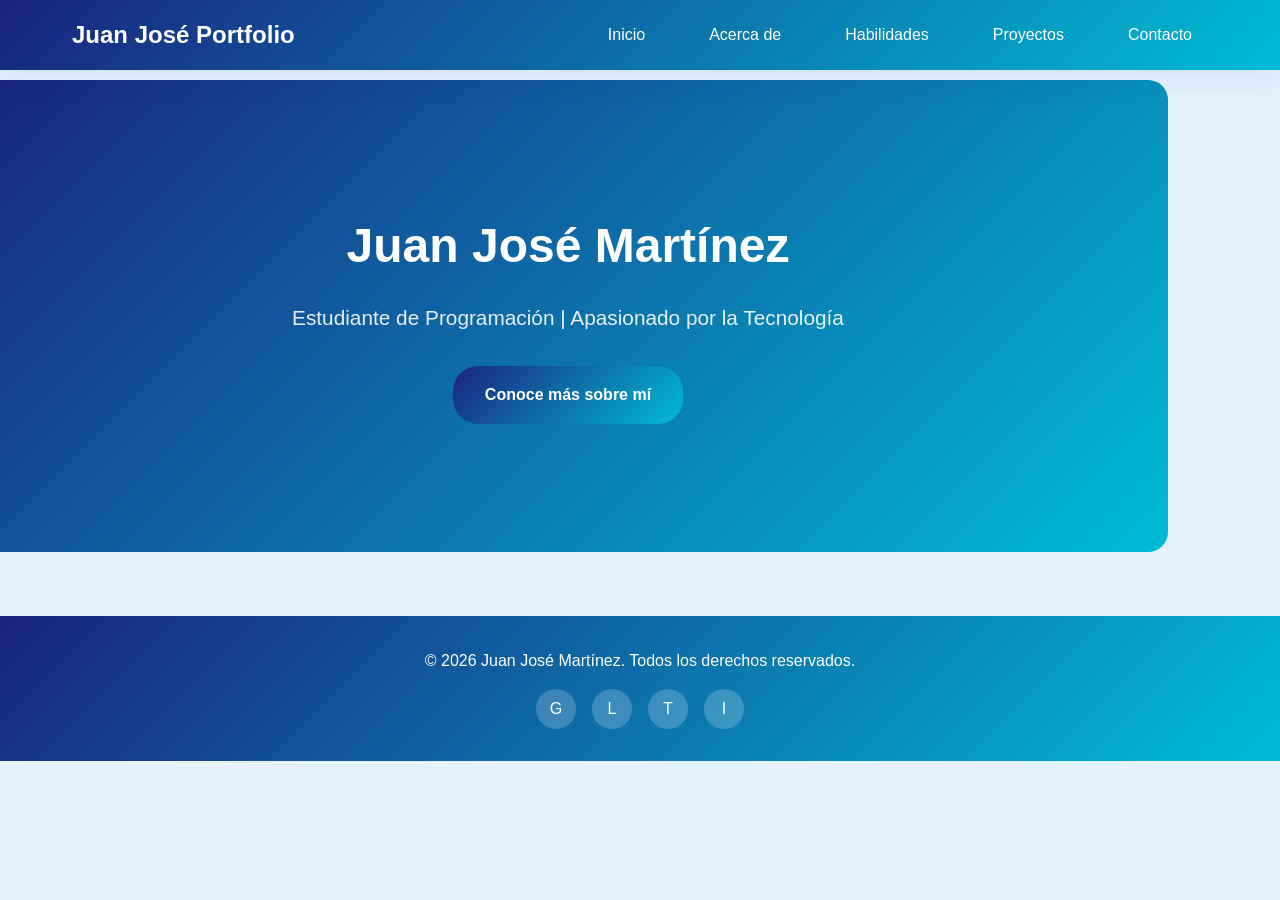
<file: index.html>
<!DOCTYPE html>
<html lang="es">
<head>
    <meta charset="UTF-8">
    <meta name="viewport" content="width=device-width, initial-scale=1.0">
    <title>Juan José Martínez - Inicio</title>
    <link rel="stylesheet" href="styles.css">
</head>
<body>

    <header>
        <nav>
            <div class="logo">Juan José Portfolio</div>
            <ul class="nav-links">
                <li><a href="index.html" class="active">Inicio</a></li>
                <li><a href="about.html">Acerca de</a></li>
                <li><a href="skills.html">Habilidades</a></li>
                <li><a href="projects.html">Proyectos</a></li>
                <li><a href="contact.html">Contacto</a></li>
            </ul>
            <button class="hamburger" aria-label="Abrir menú de navegación" aria-expanded="false">
                <span></span>
                <span></span>
                <span></span>
            </button>
        </nav>
    </header>

    <main id="main-content">
        <section id="inicio" class="hero fade-in">
            <div class="hero-content">
                <h1>Juan José Martínez</h1>
                <p class="hero-subtitle">Estudiante de Programación | Apasionado por la Tecnología</p>
                <a href="about.html" class="btn">Conoce más sobre mí</a>
            </div>
        </section>
    </main>

    <footer>
        <p>&copy; 2026 Juan José Martínez. Todos los derechos reservados.</p>
        <nav class="social-links">
            <a href="#" title="GitHub" aria-label="Perfil de GitHub">G</a>
            <a href="#" title="LinkedIn" aria-label="Perfil de LinkedIn">L</a>
            <a href="#" title="Twitter" aria-label="Perfil de Twitter">T</a>
            <a href="#" title="Instagram" aria-label="Perfil de Instagram">I</a>
        </nav>
    </footer>

    <script src="script.js"></script>
</body>
</html>
</file>
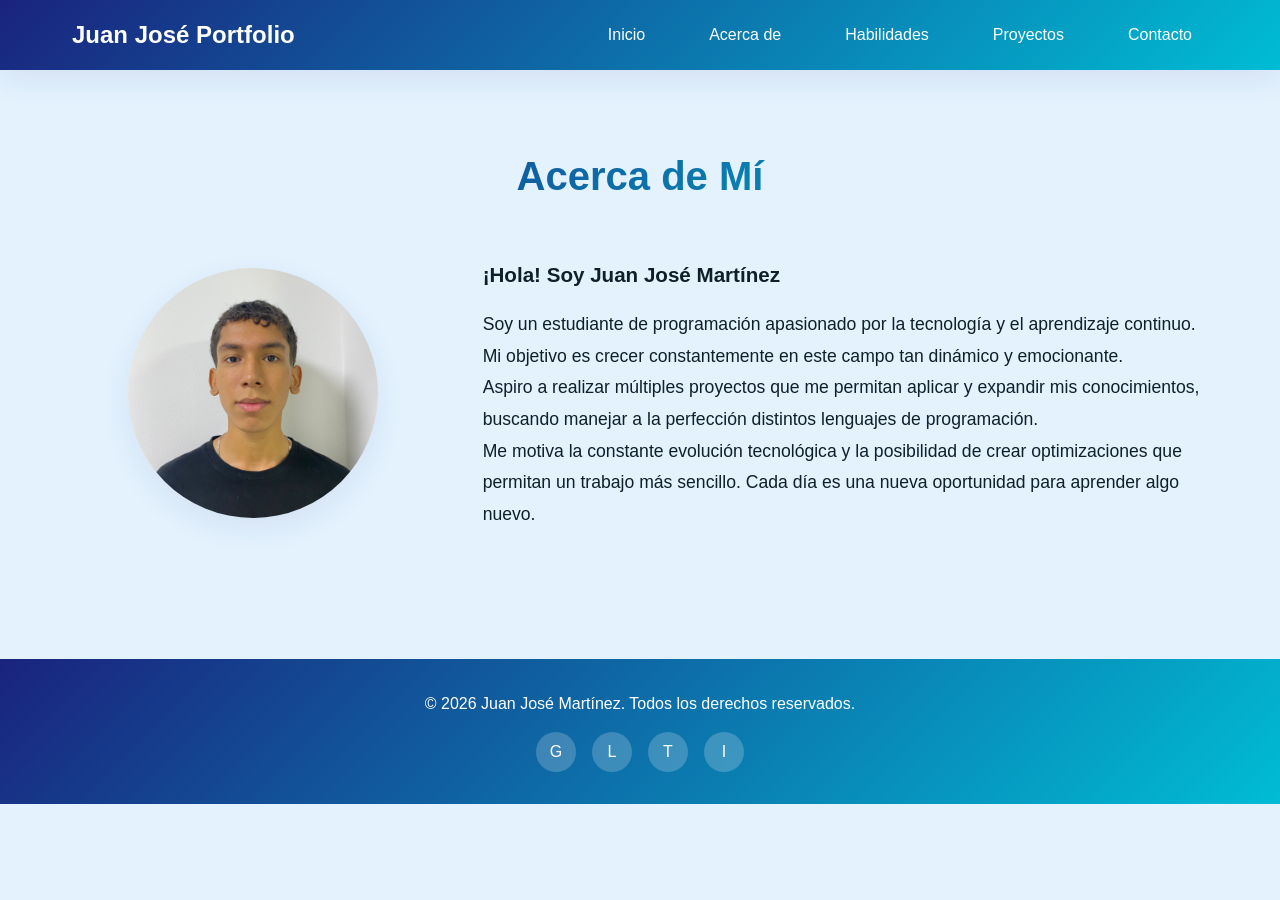
<file: about.html>
<!DOCTYPE html>
<html lang="es">
<head>
    <meta charset="UTF-8">
    <meta name="viewport" content="width=device-width, initial-scale=1.0">
    <title>Juan José Martínez - Acerca de</title>
    <link rel="stylesheet" href="styles.css">
</head>
<body>

    <header>
        <nav>
            <div class="logo">Juan José Portfolio</div>
            <ul class="nav-links">
                <li><a href="index.html">Inicio</a></li>
                <li><a href="about.html" class="active">Acerca de</a></li>
                <li><a href="skills.html">Habilidades</a></li>
                <li><a href="projects.html">Proyectos</a></li>
                <li><a href="contact.html">Contacto</a></li>
            </ul>
            <button class="hamburger" aria-label="Abrir menú de navegación" aria-expanded="false">
                <span></span>
                <span></span>
                <span></span>
            </button>
        </nav>
    </header>

    <main id="main-content">
        <section id="about" class="fade-in">
            <h2>Acerca de Mí</h2>
            <div class="about-content">
                <img src="perfil.jpg" alt="Foto de perfil de Juan José Martínez" class="profile-img">
                <div class="about-text">
                    <h3>¡Hola! Soy Juan José Martínez</h3>
                    <p>Soy un estudiante de programación apasionado por la tecnología y el aprendizaje continuo. Mi objetivo es crecer constantemente en este campo tan dinámico y emocionante.</p>
                    <p>Aspiro a realizar múltiples proyectos que me permitan aplicar y expandir mis conocimientos, buscando manejar a la perfección distintos lenguajes de programación.</p>
                    <p>Me motiva la constante evolución tecnológica y la posibilidad de crear optimizaciones que permitan un trabajo más sencillo. Cada día es una nueva oportunidad para aprender algo nuevo.</p>
                </div>
            </div>
        </section>
    </main>

    <footer>
        <p>&copy; 2026 Juan José Martínez. Todos los derechos reservados.</p>
        <nav class="social-links">
            <a href="#" title="GitHub" aria-label="Perfil de GitHub">G</a>
            <a href="#" title="LinkedIn" aria-label="Perfil de LinkedIn">L</a>
            <a href="#" title="Twitter" aria-label="Perfil de Twitter">T</a>
            <a href="#" title="Instagram" aria-label="Perfil de Instagram">I</a>
        </nav>
    </footer>

    <script src="script.js"></script>
</body>
</html>
</file>
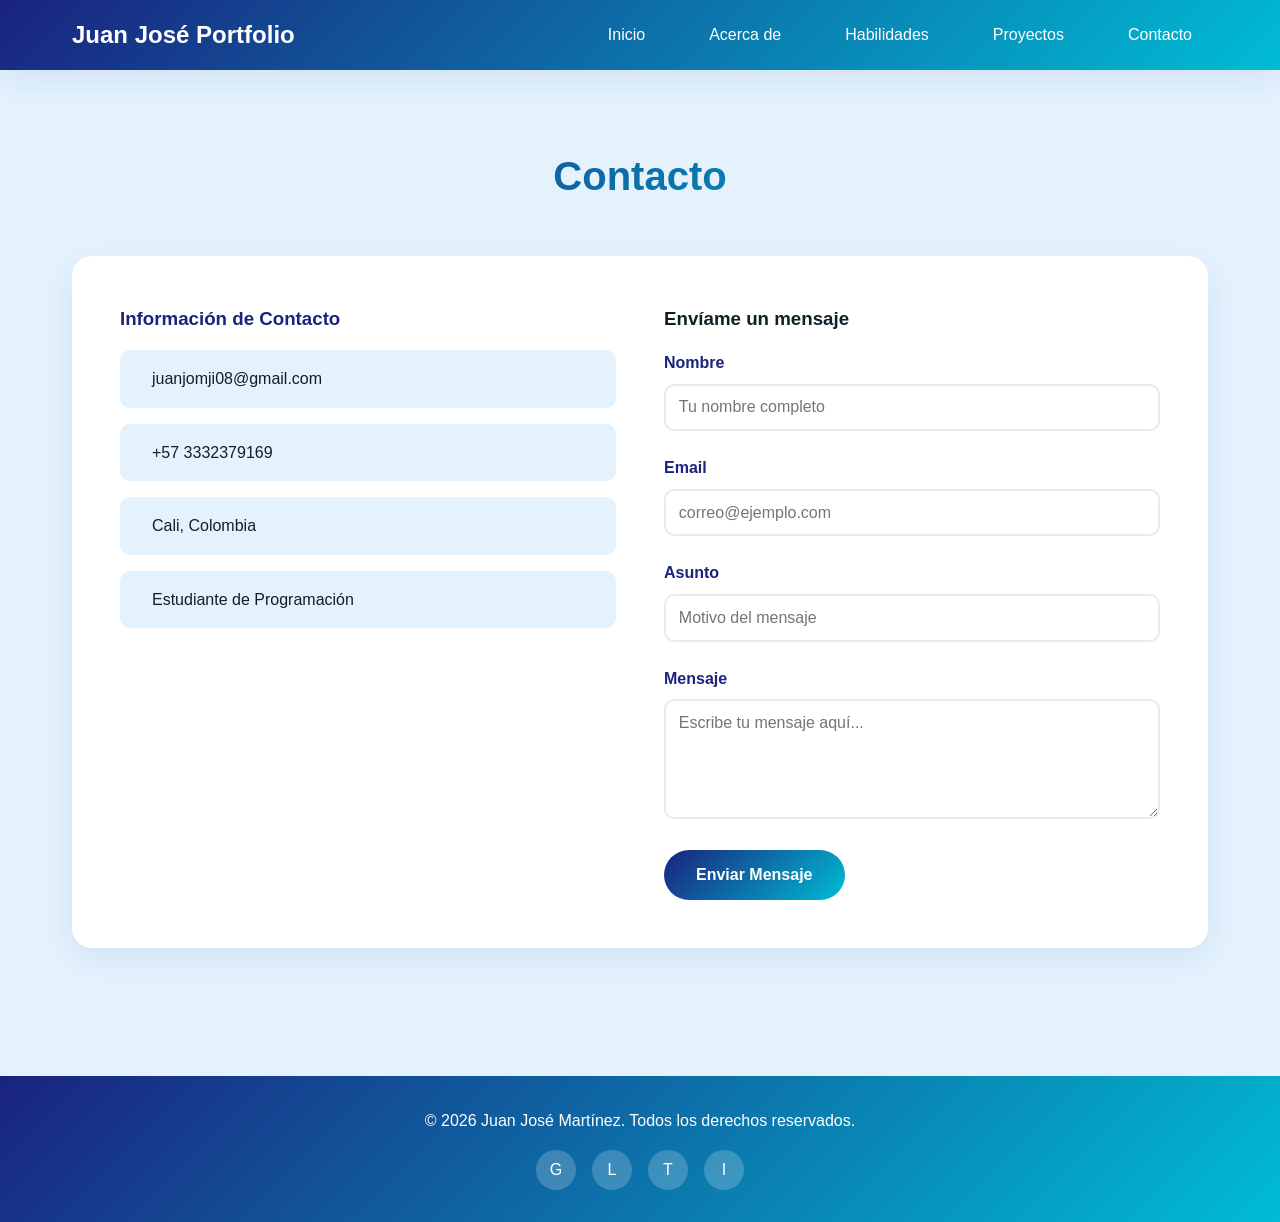
<file: contact.html>
<!DOCTYPE html>
<html lang="es">
<head>
    <meta charset="UTF-8">
    <meta name="viewport" content="width=device-width, initial-scale=1.0">
    <title>Juan José Martínez - Contacto</title>
    <link rel="stylesheet" href="styles.css">
</head>
<body>

    <header>
        <nav>
            <div class="logo">Juan José Portfolio</div>
            <ul class="nav-links">
                <li><a href="index.html">Inicio</a></li>
                <li><a href="about.html">Acerca de</a></li>
                <li><a href="skills.html">Habilidades</a></li>
                <li><a href="projects.html">Proyectos</a></li>
                <li><a href="contact.html" class="active">Contacto</a></li>
            </ul>
            <button class="hamburger" aria-label="Abrir menú de navegación" aria-expanded="false">
                <span></span>
                <span></span>
                <span></span>
            </button>
        </nav>
    </header>

    <main id="main-content">
        <section id="contact" class="fade-in">
            <h2>Contacto</h2>
            <div class="contact">
                <div class="contact-content">
                    <div class="contact-info">
                        <h3>Información de Contacto</h3>
                        <div class="contact-item">
                            <span class="contact-icon"></span>
                            <span>juanjomji08@gmail.com</span>
                        </div>
                        <div class="contact-item">
                            <span class="contact-icon"></span>
                            <span>+57 3332379169</span>
                        </div>
                        <div class="contact-item">
                            <span class="contact-icon"></span>
                            <span>Cali, Colombia</span>
                        </div>
                        <div class="contact-item">
                            <span class="contact-icon"></span>
<span>Estudiante de Programación</span>
                        </div>
                    </div>

                    <form class="contact-form" novalidate>
                        <h3>Envíame un mensaje</h3>
                        <div class="form-group">
                            <label for="name">Nombre</label>
                            <input type="text" id="name" name="name" required autocomplete="name" placeholder="Tu nombre completo">
                            <div class="error-message" id="nameError">Por favor, ingresa tu nombre</div>
                        </div>
                        <div class="form-group">
                            <label for="email">Email</label>
                            <input type="email" id="email" name="email" required autocomplete="email" placeholder="correo@ejemplo.com">
                            <div class="error-message" id="emailError">Por favor, ingresa un email válido</div>
                        </div>
                        <div class="form-group">
                            <label for="subject">Asunto</label>
                            <input type="text" id="subject" name="subject" required placeholder="Motivo del mensaje">
                            <div class="error-message" id="subjectError">Por favor, ingresa el asunto</div>
                        </div>
                        <div class="form-group">
                            <label for="message">Mensaje</label>
                            <textarea id="message" name="message" rows="5" required placeholder="Escribe tu mensaje aquí..."></textarea>
                            <div class="error-message" id="messageError">Por favor, escribe tu mensaje</div>
                        </div>
                        <button type="submit" class="btn">Enviar Mensaje</button>
                    </form>
                </div>
            </div>
        </section>
    </main>

    <footer>
        <p>&copy; 2026 Juan José Martínez. Todos los derechos reservados.</p>
        <nav class="social-links">
            <a href="#" title="GitHub" aria-label="Perfil de GitHub">G</a>
            <a href="#" title="LinkedIn" aria-label="Perfil de LinkedIn">L</a>
            <a href="#" title="Twitter" aria-label="Perfil de Twitter">T</a>
            <a href="#" title="Instagram" aria-label="Perfil de Instagram">I</a>
        </nav>
    </footer>

    <script src="script.js"></script>
</body>
</html>
</file>
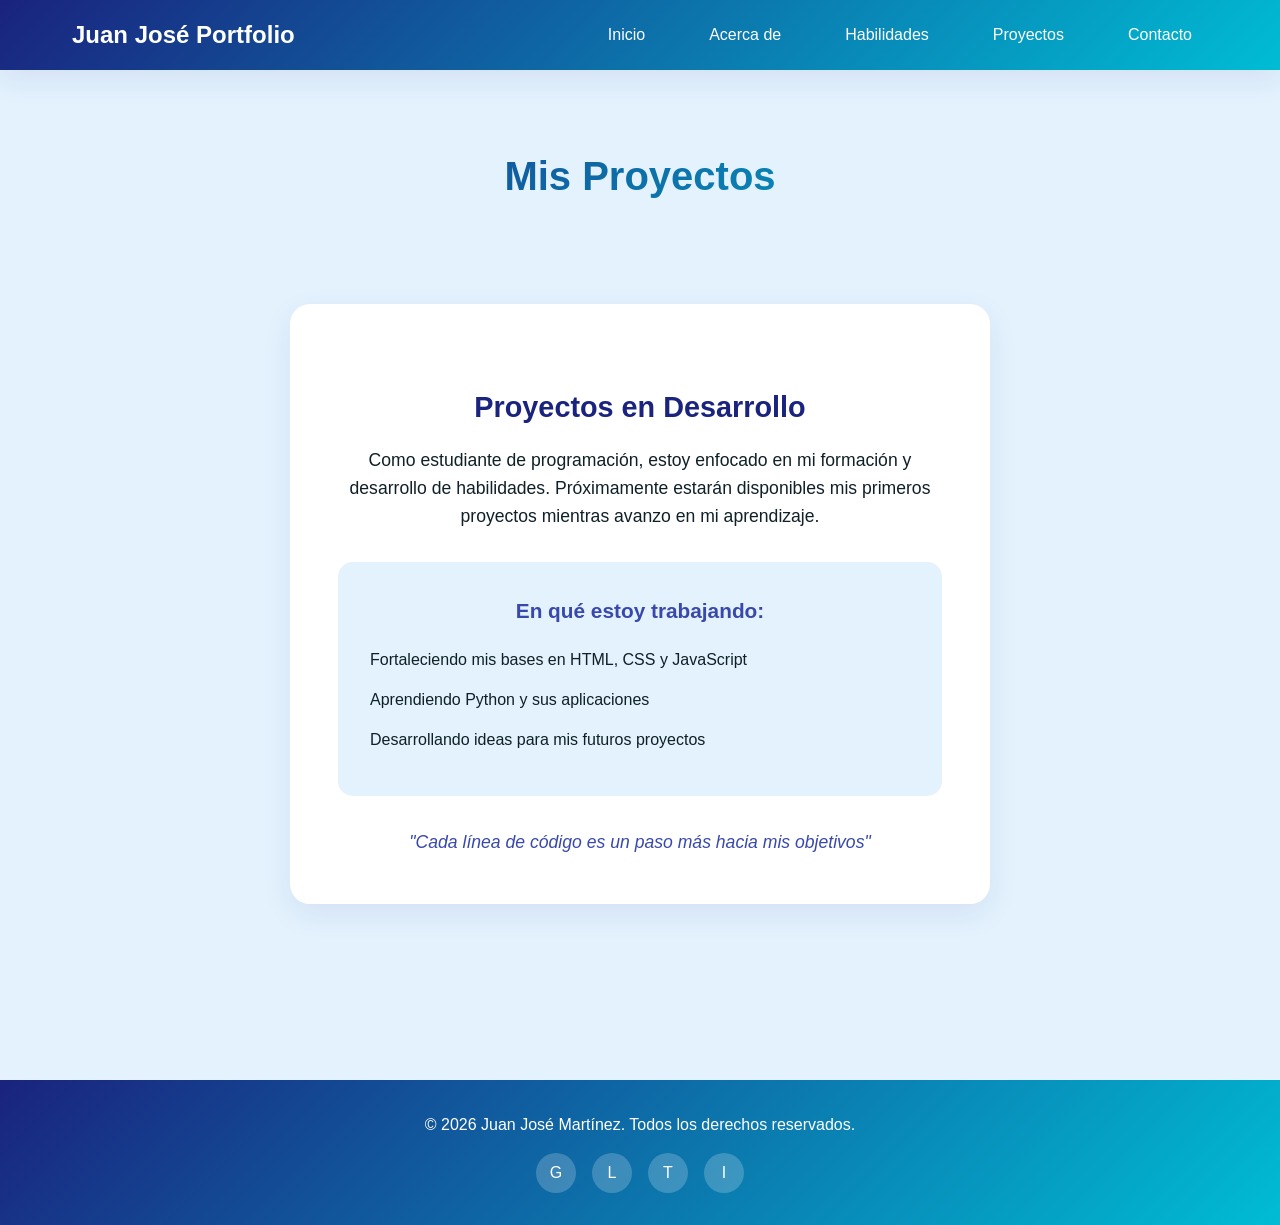
<file: projects.html>
<!DOCTYPE html>
<html lang="es">
<head>
    <meta charset="UTF-8">
    <meta name="viewport" content="width=device-width, initial-scale=1.0">
    <title>Juan José Martínez - Proyectos</title>
    <link rel="stylesheet" href="styles.css">
</head>
<body>

    <header>
        <nav>
            <div class="logo">Juan José Portfolio</div>
            <ul class="nav-links">
                <li><a href="index.html">Inicio</a></li>
                <li><a href="about.html">Acerca de</a></li>
                <li><a href="skills.html">Habilidades</a></li>
                <li><a href="projects.html" class="active">Proyectos</a></li>
                <li><a href="contact.html">Contacto</a></li>
            </ul>
            <button class="hamburger" aria-label="Abrir menú de navegación" aria-expanded="false">
                <span></span>
                <span></span>
                <span></span>
            </button>
        </nav>
    </header>

    <main id="main-content">
        <section id="projects" class="fade-in">
            <h2>Mis Proyectos</h2>
            <div class="projects-message">
                <div class="projects-card">
                    <div class="projects-icon"></div>
                    <h3 class="projects-title">Proyectos en Desarrollo</h3>
                    <p class="projects-description">
                        Como estudiante de programación, estoy enfocado en mi formación y desarrollo de habilidades.
                        Próximamente estarán disponibles mis primeros proyectos mientras avanzo en mi aprendizaje.
                    </p>
                    <div class="learning-box">
                        <h4 class="learning-title">En qué estoy trabajando:</h4>
                        <ul class="learning-list">
                            <li>Fortaleciendo mis bases en HTML, CSS y JavaScript</li>
                            <li>Aprendiendo Python y sus aplicaciones</li>
                            <li>Desarrollando ideas para mis futuros proyectos</li>
                        </ul>
                    </div>
                    <p class="motivational-quote">"Cada línea de código es un paso más hacia mis objetivos"</p>
                </div>
            </div>
        </section>
    </main>

    <footer>
        <p>&copy; 2026 Juan José Martínez. Todos los derechos reservados.</p>
        <nav class="social-links">
            <a href="#" title="GitHub" aria-label="Perfil de GitHub">G</a>
            <a href="#" title="LinkedIn" aria-label="Perfil de LinkedIn">L</a>
            <a href="#" title="Twitter" aria-label="Perfil de Twitter">T</a>
            <a href="#" title="Instagram" aria-label="Perfil de Instagram">I</a>
        </nav>
    </footer>

    <script src="script.js"></script>
</body>
</html>
</file>
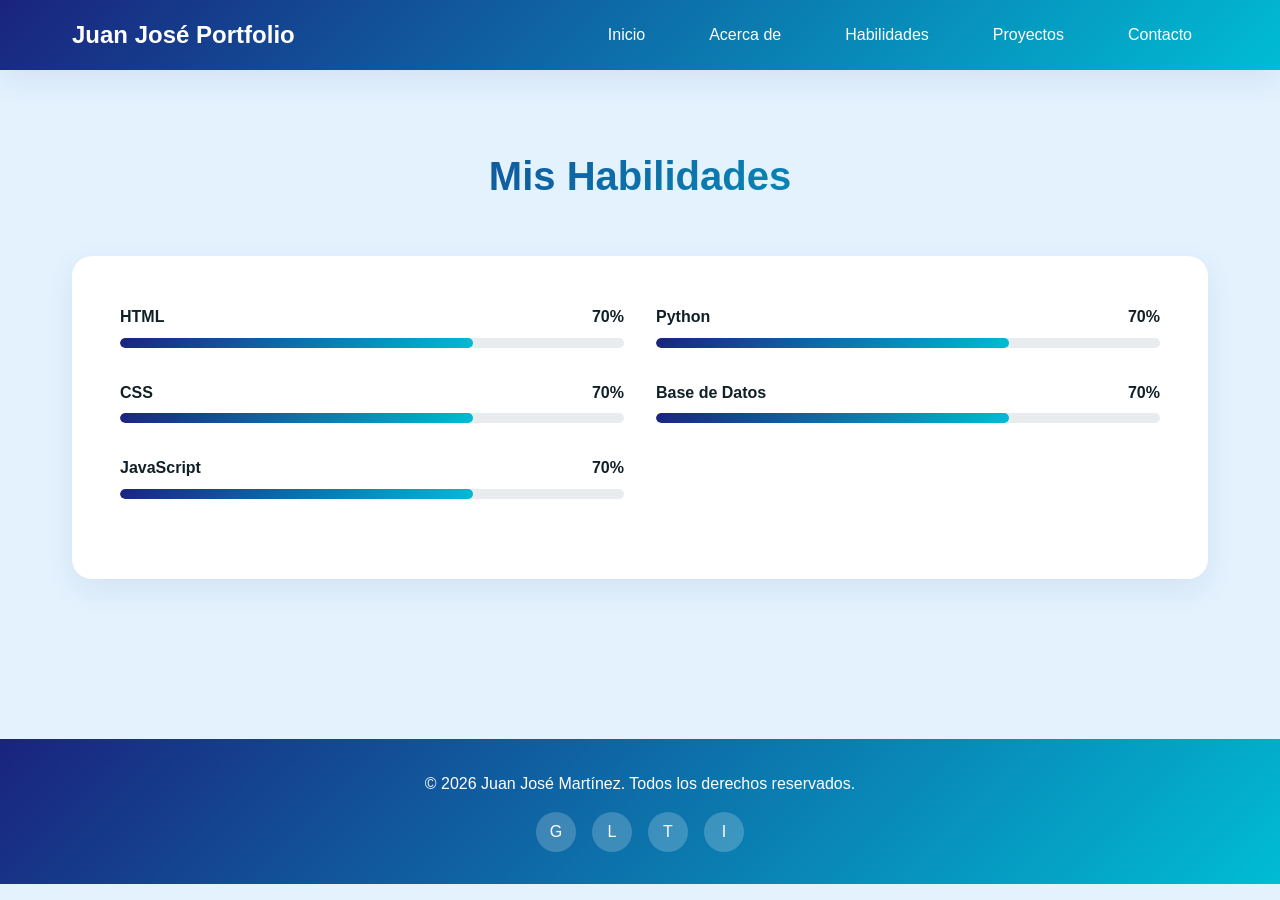
<file: skills.html>
<!DOCTYPE html>
<html lang="es">
<head>
    <meta charset="UTF-8">
    <meta name="viewport" content="width=device-width, initial-scale=1.0">
    <title>Juan José Martínez - Habilidades</title>
    <link rel="stylesheet" href="styles.css">
</head>
<body>

    <header>
        <nav>
            <div class="logo">Juan José Portfolio</div>
            <ul class="nav-links">
                <li><a href="index.html">Inicio</a></li>
                <li><a href="about.html">Acerca de</a></li>
                <li><a href="skills.html" class="active">Habilidades</a></li>
                <li><a href="projects.html">Proyectos</a></li>
                <li><a href="contact.html">Contacto</a></li>
            </ul>
            <button class="hamburger" aria-label="Abrir menú de navegación" aria-expanded="false">
                <span></span>
                <span></span>
                <span></span>
            </button>
        </nav>
    </header>

    <main id="main-content">
        <section id="skills" class="fade-in">
            <h2>Mis Habilidades</h2>
            <div class="skills">
                <div class="skills-grid">
                    <!-- Columna izquierda -->
                    <div>
                        <div class="skill-item">
                            <div class="skill-name">
                                <span>HTML</span>
                                <span class="skill-percent">70%</span>
                            </div>
                            <div class="skill-bar">
                                <div class="skill-progress" data-width="70"></div>
                            </div>
                        </div>
                        <div class="skill-item">
                            <div class="skill-name">
                                <span>CSS</span>
                                <span class="skill-percent">70%</span>
                            </div>
                            <div class="skill-bar">
                                <div class="skill-progress" data-width="70"></div>
                            </div>
                        </div>
                        <div class="skill-item">
                            <div class="skill-name">
                                <span>JavaScript</span>
                                <span class="skill-percent">70%</span>
                            </div>
                            <div class="skill-bar">
                                <div class="skill-progress" data-width="70"></div>
                            </div>
                        </div>
                    </div>
                    <!-- Columna derecha -->
                    <div>
                        <div class="skill-item">
                            <div class="skill-name">
                                <span>Python</span>
                                <span class="skill-percent">70%</span>
                            </div>
                            <div class="skill-bar">
                                <div class="skill-progress" data-width="70"></div>
                            </div>
                        </div>
                        <div class="skill-item">
                            <div class="skill-name">
                                <span>Base de Datos</span>
                                <span class="skill-percent">70%</span>
                            </div>
                            <div class="skill-bar">
                                <div class="skill-progress" data-width="70"></div>
                            </div>
                        </div>
                    </div>
                </div>
            </div>
        </section>
    </main>

    <footer>
        <p>&copy; 2026 Juan José Martínez. Todos los derechos reservados.</p>
        <nav class="social-links">
            <a href="#" title="GitHub" aria-label="Perfil de GitHub">G</a>
            <a href="#" title="LinkedIn" aria-label="Perfil de LinkedIn">L</a>
            <a href="#" title="Twitter" aria-label="Perfil de Twitter">T</a>
            <a href="#" title="Instagram" aria-label="Perfil de Instagram">I</a>
        </nav>
    </footer>

    <script src="script.js"></script>
</body>
</html>
</file>
<file: styles.css>
/* =============================================
   Portafolio Personal - Juan José Martínez
   Hoja de estilos principal (styles.css)
   Organización: variables → reset → layout →
   componentes → secciones → responsive → animaciones
   ============================================= */

/* Variables globales de color y diseño */
:root {
    --primary-color: #1a237e;
    --secondary-color: #3949ab;
    --accent-color: #00bcd4;
    --text-color: #102027;
    --bg-color: #e3f2fd;
    --white: #ffffff;
    --shadow: 0 10px 30px rgba(26, 35, 126, 0.08);
    --gradient: linear-gradient(135deg, var(--primary-color), var(--accent-color));
    --transition: all 0.3s cubic-bezier(0.25, 0.46, 0.45, 0.94);
}

/* Reset de márgenes y modelo de caja */
* {
    margin: 0;
    padding: 0;
    box-sizing: border-box;
}

body {
    font-family: 'Arial', sans-serif;
    line-height: 1.6;
    color: var(--text-color);
    background: var(--bg-color);
}

/* =============================================
   HEADER Y NAVEGACIÓN
   ============================================= */

header {
    background: var(--gradient);
    color: var(--white);
    padding: 1rem 0;
    position: fixed;
    top: 0;
    width: 100%;
    z-index: 1000;
    box-shadow: var(--shadow);
}

nav {
    display: flex;
    justify-content: space-between;
    align-items: center;
    max-width: 1200px;
    margin: 0 auto;
    padding: 0 2rem;
}

.logo {
    font-size: 1.5rem;
    font-weight: bold;
}

.nav-links {
    display: flex;
    list-style: none;
    gap: 2rem;
}

.nav-links a {
    color: var(--white);
    text-decoration: none;
    transition: var(--transition);
    padding: 0.5rem 1rem;
    border-radius: 25px;
}

.nav-links a:hover {
    background: rgba(255,255,255,0.2);
    transform: translateY(-2px);
}

/* Botón hamburguesa para mobile */
.hamburger {
    display: none;
    flex-direction: column;
    cursor: pointer;
    gap: 4px;
    background: none;
    border: none;
    padding: 0.3rem;
}

.hamburger span {
    width: 25px;
    height: 3px;
    background: var(--white);
    transition: var(--transition);
    border-radius: 3px;
    display: block;
}

/* Animación X al abrir menú */
.hamburger.active span:nth-child(1) {
    transform: rotate(45deg) translate(5px, 5px);
}
.hamburger.active span:nth-child(2) {
    opacity: 0;
}
.hamburger.active span:nth-child(3) {
    transform: rotate(-45deg) translate(7px, -6px);
}

/* =============================================
   LAYOUT PRINCIPAL
   ============================================= */

main {
    margin-top: 80px;
}

section {
    padding: 4rem 2rem;
    max-width: 1200px;
    margin: 0 auto;
}

h1, h2, h3 {
    margin-bottom: 1rem;
}

/* Títulos de sección con gradiente */
h2 {
    font-size: 2.5rem;
    text-align: center;
    margin-bottom: 3rem;
    background: var(--gradient);
    -webkit-background-clip: text;
    -webkit-text-fill-color: transparent;
    background-clip: text;
}

/* =============================================
   SECCIÓN HERO (inicio)
   ============================================= */

.hero {
    background: var(--gradient);
    border-radius: 20px;
    margin: 0 -2rem;
}

.hero-content {
    text-align: center;
    padding: 4rem 2rem;
    color: var(--white);
}

.hero-content h1 {
    font-size: 3rem;
    margin-bottom: 1rem;
    color: var(--white);
}

.hero-subtitle {
    font-size: 1.3rem;
    margin-bottom: 2rem;
    opacity: 0.9;
}

/* =============================================
   SECCIÓN ACERCA DE MÍ
   ============================================= */

.about-content {
    display: grid;
    grid-template-columns: 1fr 2fr;
    gap: 3rem;
    align-items: center;
}

.profile-img {
    width: 250px;
    height: 250px;
    border-radius: 50%;
    object-fit: cover;
    box-shadow: var(--shadow);
    margin: 0 auto;
    display: block;
    transition: var(--transition);
}

.profile-img:hover {
    transform: scale(1.05);
}

.about-text {
    font-size: 1.1rem;
    line-height: 1.8;
}

/* =============================================
   SECCIÓN HABILIDADES
   ============================================= */

.skills {
    background: var(--white);
    border-radius: 20px;
    padding: 3rem;
    box-shadow: var(--shadow);
    margin: 2rem 0;
}

.skills-grid {
    display: grid;
    grid-template-columns: repeat(auto-fit, minmax(300px, 1fr));
    gap: 2rem;
}

.skill-item {
    margin-bottom: 2rem;
}

.skill-name {
    display: flex;
    justify-content: space-between;
    margin-bottom: 0.5rem;
    font-weight: bold;
}

/* Barra de fondo gris */
.skill-bar {
    height: 10px;
    background: #e9ecef;
    border-radius: 10px;
    overflow: hidden;
}

/* Relleno animado */
.skill-progress {
    height: 100%;
    background: var(--gradient);
    border-radius: 10px;
    width: 0%;
    transition: width 2s ease-in-out;
}

/* =============================================
   SECCIÓN PROYECTOS
   ============================================= */

.projects-message {
    text-align: center;
    padding: 3rem 0;
}

.projects-card {
    background: var(--white);
    border-radius: 20px;
    padding: 3rem;
    box-shadow: var(--shadow);
    max-width: 700px;
    margin: 0 auto;
}

.projects-icon {
    font-size: 4rem;
    margin-bottom: 2rem;
}

.projects-title {
    color: var(--primary-color);
    margin-bottom: 1rem;
    font-size: 1.8rem;
}

.projects-description {
    font-size: 1.1rem;
    line-height: 1.6;
    color: var(--text-color);
    margin-bottom: 2rem;
}

.learning-box {
    background: var(--bg-color);
    border-radius: 15px;
    padding: 2rem;
    margin-top: 2rem;
}

.learning-title {
    color: var(--secondary-color);
    margin-bottom: 1rem;
    font-size: 1.3rem;
}

.learning-list {
    text-align: left;
    color: var(--text-color);
    line-height: 2;
    list-style: none;
    padding: 0;
}

.learning-list li {
    margin-bottom: 0.5rem;
}

.motivational-quote {
    margin-top: 2rem;
    font-style: italic;
    color: var(--secondary-color);
    font-size: 1.1rem;
}

/* =============================================
   SECCIÓN CONTACTO
   ============================================= */

.contact {
    background: var(--white);
    border-radius: 20px;
    padding: 3rem;
    box-shadow: var(--shadow);
}

.contact-content {
    display: grid;
    grid-template-columns: 1fr 1fr;
    gap: 3rem;
}

.contact-info h3 {
    color: var(--primary-color);
    margin-bottom: 1rem;
}

.contact-icon {
    margin-right: 1rem;
}

.contact-item {
    display: flex;
    align-items: center;
    margin-bottom: 1rem;
    padding: 1rem;
    background: var(--bg-color);
    border-radius: 10px;
    transition: var(--transition);
}

.contact-item:hover {
    transform: translateX(5px);
    background: var(--accent-color);
    color: var(--white);
}

/* Campos del formulario */
.form-group {
    margin-bottom: 1.5rem;
}

.form-group label {
    display: block;
    margin-bottom: 0.5rem;
    font-weight: bold;
    color: var(--primary-color);
}

.form-group input,
.form-group textarea {
    width: 100%;
    padding: 0.8rem;
    border: 2px solid #e9ecef;
    border-radius: 10px;
    font-size: 1rem;
    transition: var(--transition);
    font-family: inherit;
}

.form-group input:focus,
.form-group textarea:focus {
    outline: none;
    border-color: var(--primary-color);
    box-shadow: 0 0 0 3px rgba(102, 126, 234, 0.1);
}

/* Mensajes de error de validación */
.error-message {
    color: #e74c3c;
    font-size: 0.9rem;
    margin-top: 0.5rem;
    display: none;
}

/* Botón reutilizable */
.btn {
    background: var(--gradient);
    color: var(--white);
    padding: 1rem 2rem;
    border: none;
    border-radius: 25px;
    cursor: pointer;
    font-size: 1rem;
    font-weight: bold;
    transition: var(--transition);
    display: inline-block;
    text-decoration: none;
}

.btn:hover {
    transform: translateY(-3px);
    box-shadow: 0 10px 20px rgba(102, 126, 234, 0.3);
}

/* =============================================
   FOOTER
   ============================================= */

footer {
    background: var(--gradient);
    color: var(--white);
    text-align: center;
    padding: 2rem 0;
    margin-top: 4rem;
}

.social-links {
    display: flex;
    justify-content: center;
    gap: 1rem;
    margin-top: 1rem;
}

.social-links a {
    display: inline-block;
    width: 40px;
    height: 40px;
    background: rgba(255,255,255,0.2);
    border-radius: 50%;
    line-height: 40px;
    color: var(--white);
    text-decoration: none;
    transition: var(--transition);
}

.social-links a:hover {
    background: var(--white);
    color: var(--primary-color);
    transform: translateY(-3px);
}

/* =============================================
   DISEÑO RESPONSIVO (mobile-first breakpoints)
   ============================================= */

@media (max-width: 768px) {
    /* Mostrar hamburguesa en pantallas pequeñas */
    .hamburger {
        display: flex;
    }

    /* Menú desplegable vertical en móvil */
    .nav-links {
        position: absolute;
        top: 100%;
        left: 0;
        width: 100%;
        background: var(--gradient);
        flex-direction: column;
        padding: 1rem 0;
        transform: translateY(-100%);
        opacity: 0;
        visibility: hidden;
        transition: var(--transition);
    }

    .nav-links.active {
        transform: translateY(0);
        opacity: 1;
        visibility: visible;
    }

    /* Layout de una columna en móvil */
    .about-content {
        grid-template-columns: 1fr;
        text-align: center;
    }

    .contact-content {
        grid-template-columns: 1fr;
    }

    .skills-grid {
        grid-template-columns: 1fr;
    }

    .hero-content h1 {
        font-size: 2rem;
    }

    h2 {
        font-size: 2rem;
    }

    section {
        padding: 2rem 1rem;
    }
}

/* =============================================
   ANIMACIONES
   ============================================= */

@keyframes fadeInUp {
    from {
        opacity: 0;
        transform: translateY(30px);
    }
    to {
        opacity: 1;
        transform: translateY(0);
    }
}

.fade-in {
    animation: fadeInUp 0.8s ease-out;
}
</file>
